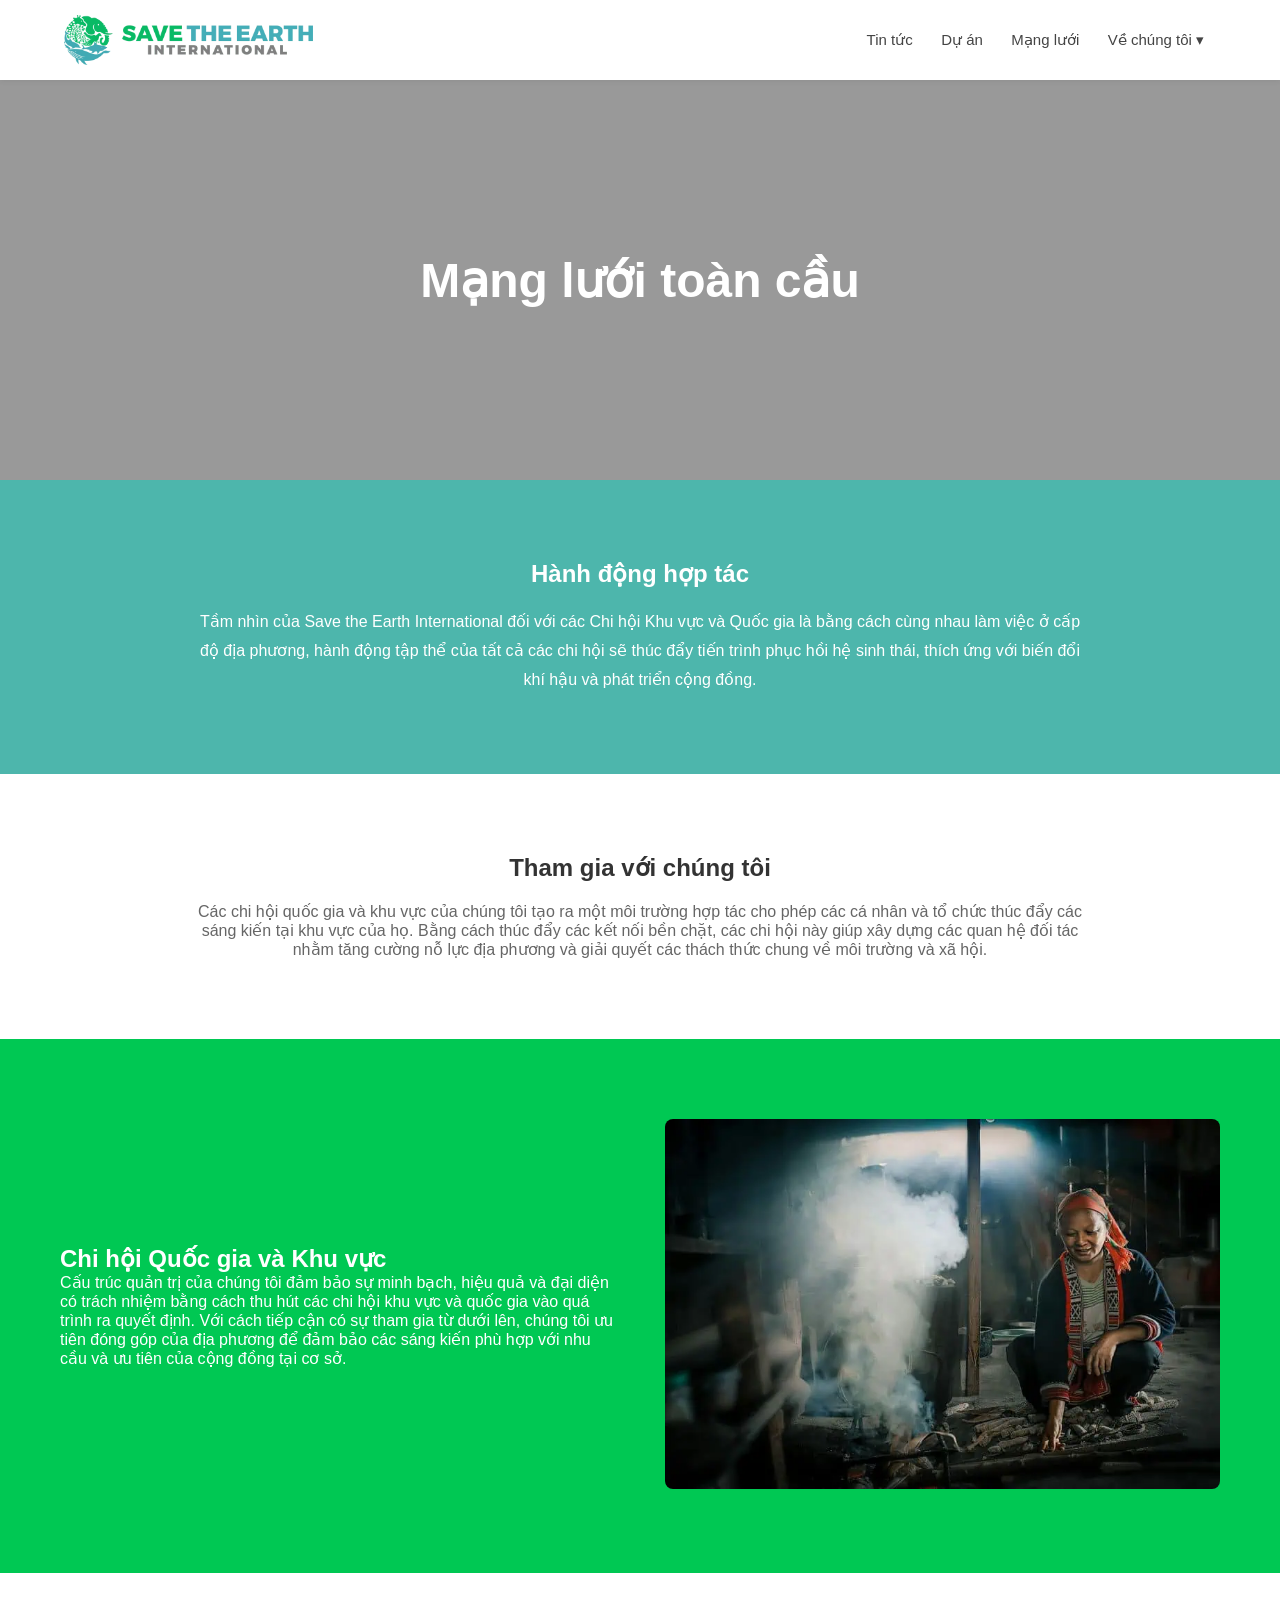
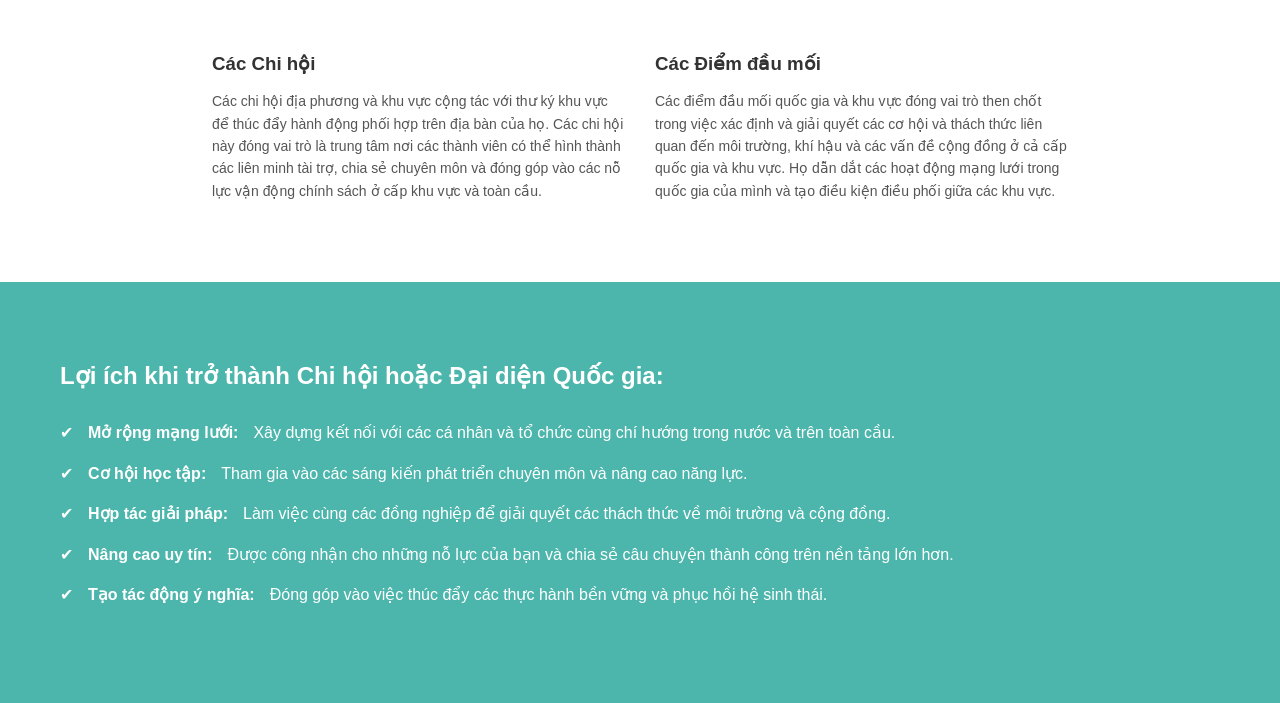
<file: network.html>
<!DOCTYPE html>
<html lang="vi">

<head>
  <meta charset="UTF-8">
  <meta name="viewport" content="width=device-width, initial-scale=1.0">
  <title>Save The Earth International - Vì Một Thế Giới Bền Vững</title>
  <link rel="stylesheet" href="networks.css">
</head>

<body>

  <header class="navbar">
    <a href="index.html">
      <div class="logo">
        <img src="logo.png" alt="Logo Save The Earth">
        <div class="logo-text">
        </div>
      </div>
    </a>
    <nav class="nav-links">
      <a href="news.html">Tin tức</a>
      <a href="projects.html">Dự án</a>
      <a href="network.html">Mạng lưới</a>
      <a href="about.html">Về chúng tôi ▾</a>
    </nav>
  </header>

  <main class="network-page">
    <section class="network-hero">
      <div class="container">
        <h1>Mạng lưới toàn cầu</h1>
      </div>
    </section>

    <section class="collab-action">
      <div class="container">
        <h2>Hành động hợp tác</h2>
        <p>Tầm nhìn của Save the Earth International đối với các Chi hội Khu vực và Quốc gia là bằng cách cùng nhau làm
          việc ở cấp độ địa phương, hành động tập thể của tất cả các chi hội sẽ thúc đẩy tiến trình phục hồi hệ sinh
          thái, thích ứng với biến đổi khí hậu và phát triển cộng đồng.</p>
      </div>
    </section>

    <section class="join-us-simple">
      <div class="container">
        <h2>Tham gia với chúng tôi</h2>
        <p>Các chi hội quốc gia và khu vực của chúng tôi tạo ra một môi trường hợp tác cho phép các cá nhân và tổ chức
          thúc đẩy các sáng kiến tại khu vực của họ. Bằng cách thúc đẩy các kết nối bền chặt, các chi hội này giúp xây
          dựng các quan hệ đối tác nhằm tăng cường nỗ lực địa phương và giải quyết các thách thức chung về môi trường và
          xã hội.</p>
      </div>
    </section>

    <section class="chapters-green">
      <div class="container flex-container">
        <div class="text-side">
          <h2>Chi hội Quốc gia và Khu vực</h2>
          <p>Cấu trúc quản trị của chúng tôi đảm bảo sự minh bạch, hiệu quả và đại diện có trách nhiệm bằng cách thu hút
            các chi hội khu vực và quốc gia vào quá trình ra quyết định. Với cách tiếp cận có sự tham gia từ dưới lên,
            chúng tôi ưu tiên đóng góp của địa phương để đảm bảo các sáng kiến phù hợp với nhu cầu và ưu tiên của cộng
            đồng tại cơ sở.</p>
        </div>
        <div class="image-side">
          <img src="congdongdiaphuong.png" alt="Cộng đồng địa phương">
        </div>
      </div>
    </section>

    <section class="focal-points" style="width: 70%; display: flex; flex-direction: column; align-items: center; margin: 0 auto; gap: 20px;">
      <div class="container flex-grid">
        <div class="col">
          <h3>Các Chi hội</h3>
          <p>Các chi hội địa phương và khu vực cộng tác với thư ký khu vực để thúc đẩy hành động phối hợp trên địa bàn
            của họ. Các chi hội này đóng vai trò là trung tâm nơi các thành viên có thể hình thành các liên minh tài
            trợ, chia sẻ chuyên môn và đóng góp vào các nỗ lực vận động chính sách ở cấp khu vực và toàn cầu.</p>
        </div>
        <div class="col">
          <h3>Các Điểm đầu mối</h3>
          <p>Các điểm đầu mối quốc gia và khu vực đóng vai trò then chốt trong việc xác định và giải quyết các cơ hội và
            thách thức liên quan đến môi trường, khí hậu và các vấn đề cộng đồng ở cả cấp quốc gia và khu vực. Họ dẫn
            dắt các hoạt động mạng lưới trong quốc gia của mình và tạo điều kiện điều phối giữa các khu vực.</p>
        </div>
      </div>
    </section>
    
    <section class="benefits-section">
      <div class="container">
        <h2>Lợi ích khi trở thành Chi hội hoặc Đại diện Quốc gia:</h2>
        <ul class="benefits-list">
          <li><span>✔</span> <strong>Mở rộng mạng lưới:</strong> Xây dựng kết nối với các cá nhân và tổ chức cùng chí
            hướng trong nước và trên toàn cầu.</li>
          <li><span>✔</span> <strong>Cơ hội học tập:</strong> Tham gia vào các sáng kiến phát triển chuyên môn và nâng
            cao năng lực.</li>
          <li><span>✔</span> <strong>Hợp tác giải pháp:</strong> Làm việc cùng các đồng nghiệp để giải quyết các thách
            thức về môi trường và cộng đồng.</li>
          <li><span>✔</span> <strong>Nâng cao uy tín:</strong> Được công nhận cho những nỗ lực của bạn và chia sẻ câu
            chuyện thành công trên nền tảng lớn hơn.</li>
          <li><span>✔</span> <strong>Tạo tác động ý nghĩa:</strong> Đóng góp vào việc thúc đẩy các thực hành bền vững và
            phục hồi hệ sinh thái.</li>
        </ul>
      </div>
    </section>
  </main>

</body>

</html>
</file>
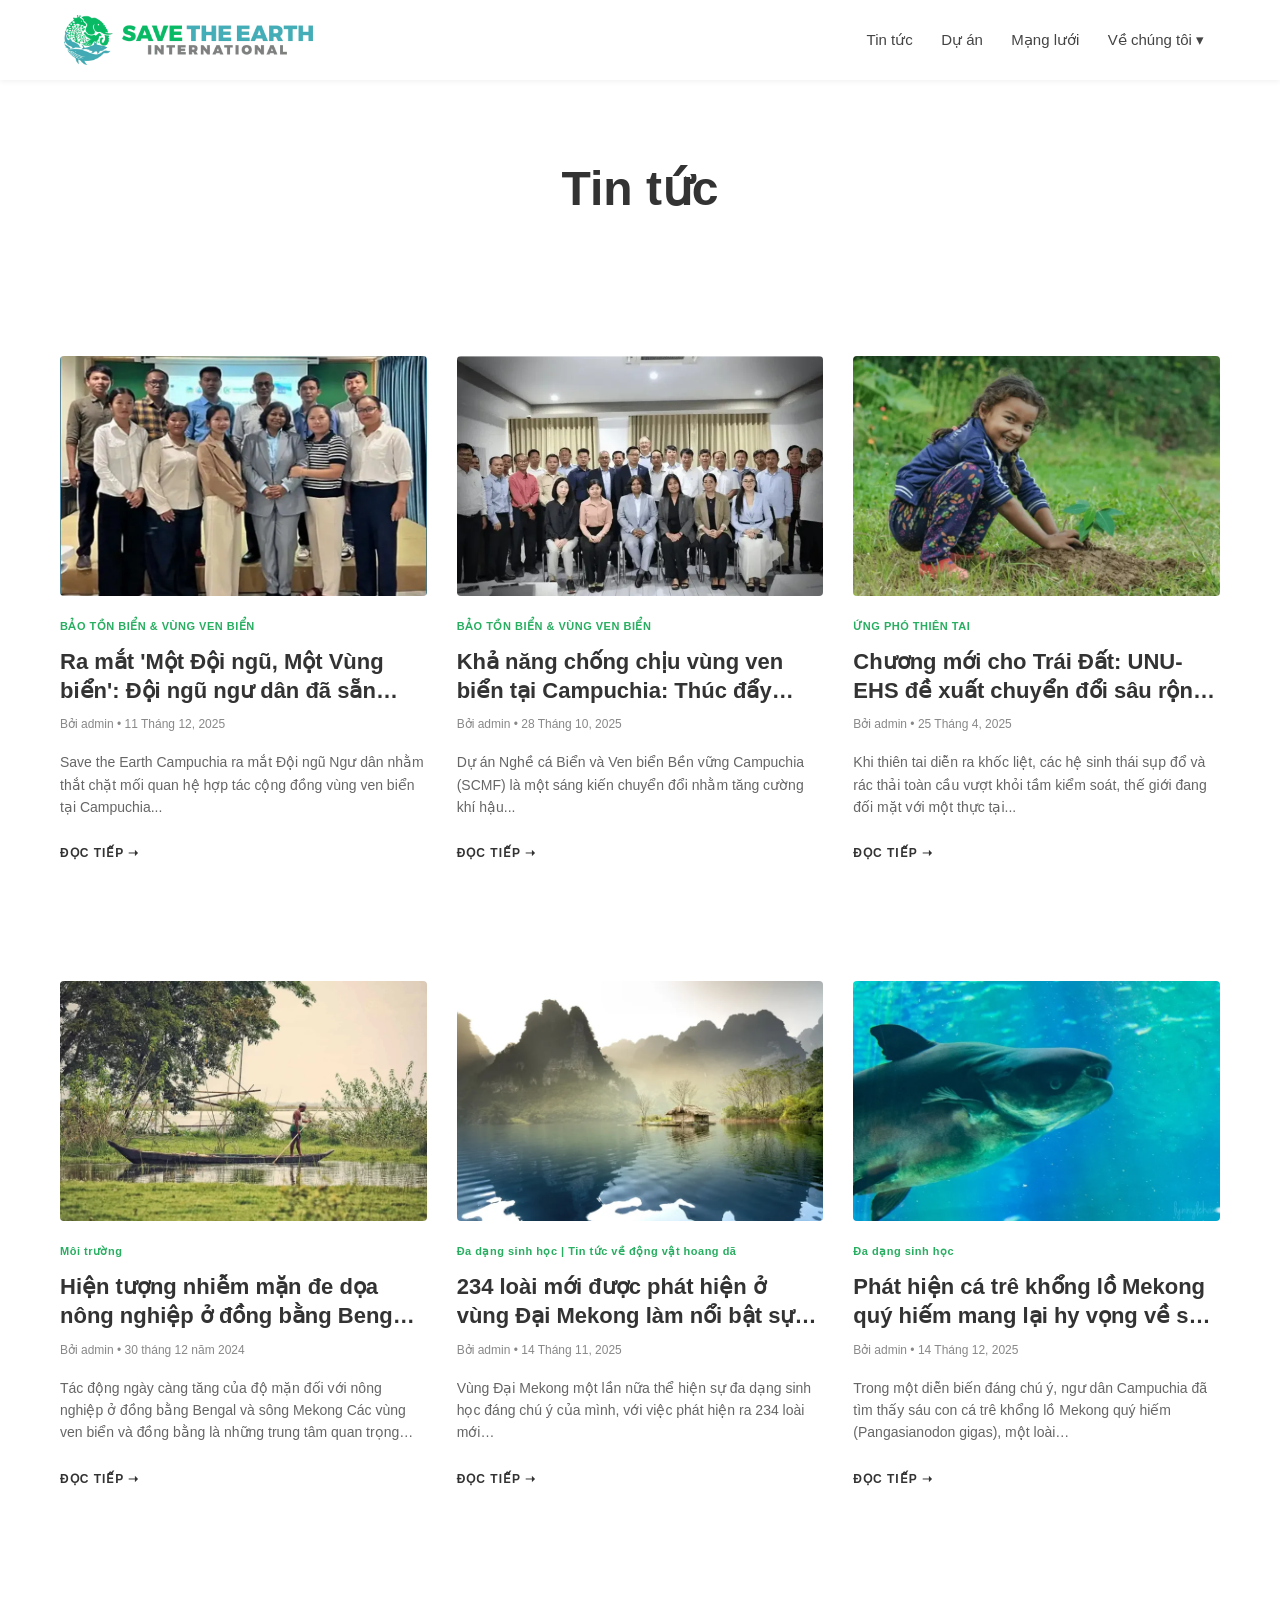
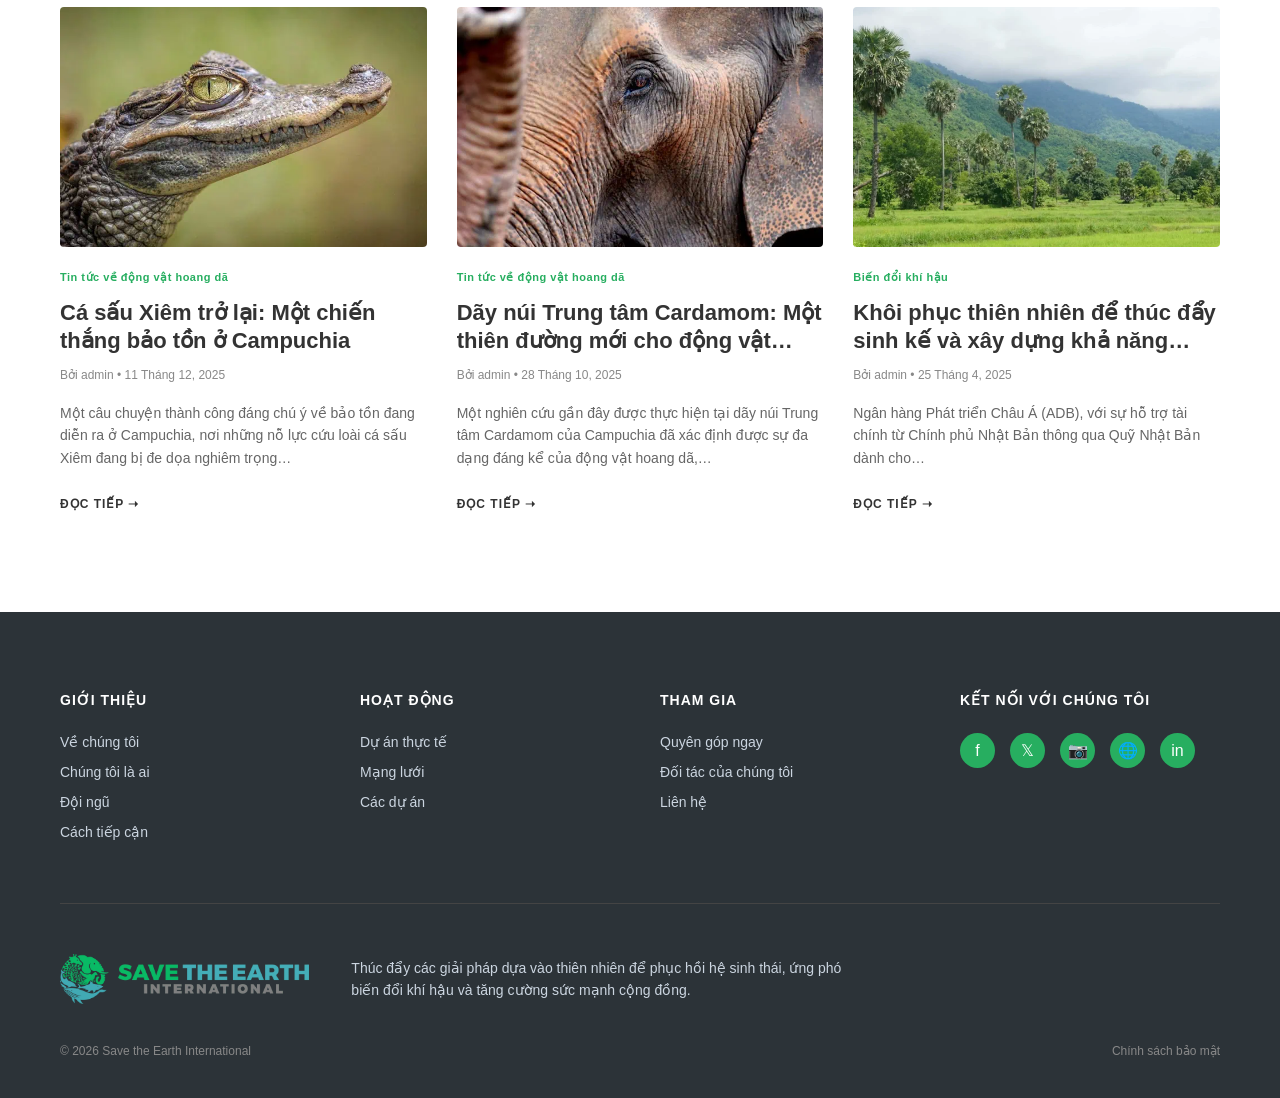
<file: news.html>
<!DOCTYPE html>
<html lang="vi">

<head>
  <meta charset="UTF-8">
  <meta name="viewport" content="width=device-width, initial-scale=1.0">
  <title>Save The Earth International - Vì Một Thế Giới Bền Vững</title>
  <link rel="stylesheet" href="news.css">
</head>

<body>

  <header class="navbar">
    <a href="index.html">
      <div class="logo">
        <img src="logo.png" alt="Logo Save The Earth">
        <div class="logo-text">
        </div>
      </div>
    </a>
    <nav class="nav-links">
      <a href="news.html">Tin tức</a>
      <a href="projects.html">Dự án</a>
      <a href="network.html">Mạng lưới</a>
      <a href="about.html">Về chúng tôi ▾</a>
    </nav>
  </header>

  <main>
    <section class="news-section">
      <div class="container">
        <h1 class="main-news-title">Tin tức</h1>

        <div class="news-grid">
          <div class="news-card">
            <div class="card-image">
              <img src="new1.png" alt="Launching One Team One Coast">
            </div>
            <div class="card-content">
              <span class="category">BẢO TỒN BIỂN & VÙNG VEN BIỂN</span>
              <h3 class="card-title">Ra mắt 'Một Đội ngũ, Một Vùng biển': Đội ngũ ngư dân đã sẵn sàng hành động</h3>
              <div class="card-meta">Bởi admin • 11 Tháng 12, 2025</div>
              <p class="card-excerpt">
                Save the Earth Campuchia ra mắt Đội ngũ Ngư dân nhằm thắt chặt mối quan hệ hợp tác cộng đồng vùng ven
                biển tại Campuchia...
              </p>
              <a href="#" class="read-more">ĐỌC TIẾP ➝</a>
            </div>
          </div>

          <div class="news-card">
            <div class="card-image">
              <img src="new2.png" alt="Coastal Resilience Cambodia">
            </div>
            <div class="card-content">
              <span class="category">BẢO TỒN BIỂN & VÙNG VEN BIỂN</span>
              <h3 class="card-title">Khả năng chống chịu vùng ven biển tại Campuchia: Thúc đẩy nghề cá bền vững</h3>
              <div class="card-meta">Bởi admin • 28 Tháng 10, 2025</div>
              <p class="card-excerpt">
                Dự án Nghề cá Biển và Ven biển Bền vững Campuchia (SCMF) là một sáng kiến chuyển đổi nhằm tăng cường khí
                hậu...
              </p>
              <a href="#" class="read-more">ĐỌC TIẾP ➝</a>
            </div>
          </div>

          <div class="news-card">
            <div class="card-image">
              <img src="new3.png" alt="UNU-EHS Deep Transformation">
            </div>
            <div class="card-content">
              <span class="category">ỨNG PHÓ THIÊN TAI</span>
              <h3 class="card-title">Chương mới cho Trái Đất: UNU-EHS đề xuất chuyển đổi sâu rộng vì hành tinh xanh</h3>
              <div class="card-meta">Bởi admin • 25 Tháng 4, 2025</div>
              <p class="card-excerpt">
                Khi thiên tai diễn ra khốc liệt, các hệ sinh thái sụp đổ và rác thải toàn cầu vượt khỏi tầm kiểm soát,
                thế giới đang đối mặt với một thực tại...
              </p>
              <a href="#" class="read-more">ĐỌC TIẾP ➝</a>
            </div>
          </div>
        </div>

        <div class="news-grid">
          <div class="news-card">
            <div class="card-image">
              <img src="new4.png" alt="Launching One Team One Coast">
            </div>
            <div class="card-content">
              <span class="category">Môi trường</span>
              <h3 class="card-title">Hiện tượng nhiễm mặn đe dọa nông nghiệp ở đồng bằng Bengal và sông Mekong: Kêu gọi
                các giải pháp thích ứng</h3>
              <div class="card-meta">Bởi admin • 30 tháng 12 năm 2024</div>
              <p class="card-excerpt">
                Tác động ngày càng tăng của độ mặn đối với nông nghiệp ở đồng bằng Bengal và sông Mekong Các vùng ven
                biển và đồng bằng là những trung tâm quan trọng…
              </p>
              <a href="#" class="read-more">ĐỌC TIẾP ➝</a>
            </div>
          </div>

          <div class="news-card">
            <div class="card-image">
              <img src="new5.png" alt="Coastal Resilience Cambodia">
            </div>
            <div class="card-content">
              <span class="category">Đa dạng sinh học | Tin tức về động vật hoang dã</span>
              <h3 class="card-title">234 loài mới được phát hiện ở vùng Đại Mekong làm nổi bật sự đa dạng sinh học phong
                phú</h3>
              <div class="card-meta">Bởi admin • 14 Tháng 11, 2025</div>
              <p class="card-excerpt">
                Vùng Đại Mekong một lần nữa thể hiện sự đa dạng sinh học đáng chú ý của mình, với việc phát hiện ra 234
                loài mới…
              </p>
              <a href="#" class="read-more">ĐỌC TIẾP ➝</a>
            </div>
          </div>

          <div class="news-card">
            <div class="card-image">
              <img src="new6.png" alt="UNU-EHS Deep Transformation">
            </div>
            <div class="card-content">
              <span class="category">Đa dạng sinh học</span>
              <h3 class="card-title">Phát hiện cá trê khổng lồ Mekong quý hiếm mang lại hy vọng về sự sống còn của loài
              </h3>
              <div class="card-meta">Bởi admin • 14 Tháng 12, 2025</div>
              <p class="card-excerpt">
                Trong một diễn biến đáng chú ý, ngư dân Campuchia đã tìm thấy sáu con cá trê khổng lồ Mekong quý hiếm
                (Pangasianodon gigas), một loài…
              </p>
              <a href="#" class="read-more">ĐỌC TIẾP ➝</a>
            </div>
          </div>
        </div>

        <div class="news-grid">
          <div class="news-card">
            <div class="card-image">
              <img src="new7.png" alt="Launching One Team One Coast">
            </div>
            <div class="card-content">
              <span class="category">Tin tức về động vật hoang dã</span>
              <h3 class="card-title">Cá sấu Xiêm trở lại: Một chiến thắng bảo tồn ở Campuchia</h3>
              <div class="card-meta">Bởi admin • 11 Tháng 12, 2025</div>
              <p class="card-excerpt">
                Một câu chuyện thành công đáng chú ý về bảo tồn đang diễn ra ở Campuchia, nơi những nỗ lực cứu loài cá
                sấu Xiêm đang bị đe dọa nghiêm trọng…
              </p>
              <a href="#" class="read-more">ĐỌC TIẾP ➝</a>
            </div>
          </div>

          <div class="news-card">
            <div class="card-image">
              <img src="new8.png" alt="Coastal Resilience Cambodia">
            </div>
            <div class="card-content">
              <span class="category">Tin tức về động vật hoang dã</span>
              <h3 class="card-title">Dãy núi Trung tâm Cardamom: Một thiên đường mới cho động vật hoang dã có nguy cơ
                tuyệt chủng</h3>
              <div class="card-meta">Bởi admin • 28 Tháng 10, 2025</div>
              <p class="card-excerpt">
                Một nghiên cứu gần đây được thực hiện tại dãy núi Trung tâm Cardamom của Campuchia đã xác định được sự
                đa dạng đáng kể của động vật hoang dã,…
              </p>
              <a href="#" class="read-more">ĐỌC TIẾP ➝</a>
            </div>
          </div>

          <div class="news-card">
            <div class="card-image">
              <img src="new9.png" alt="UNU-EHS Deep Transformation">
            </div>
            <div class="card-content">
              <span class="category">Biến đổi khí hậu</span>
              <h3 class="card-title">Khôi phục thiên nhiên để thúc đẩy sinh kế và xây dựng khả năng chống chịu với biến
                đổi khí hậu ở Campuchia</h3>
              <div class="card-meta">Bởi admin • 25 Tháng 4, 2025</div>
              <p class="card-excerpt">
                Ngân hàng Phát triển Châu Á (ADB), với sự hỗ trợ tài chính từ Chính phủ Nhật Bản thông qua Quỹ Nhật Bản
                dành cho…
              </p>
              <a href="#" class="read-more">ĐỌC TIẾP ➝</a>
            </div>
          </div>
        </div>

      </div>
    </section>

    <footer class="main-footer">
      <div class="container">
        <div class="footer-grid">
          <div class="footer-col">
            <h4>GIỚI THIỆU</h4>
            <ul>
              <li><a href="#">Về chúng tôi</a></li>
              <li><a href="#">Chúng tôi là ai</a></li>
              <li><a href="#">Đội ngũ</a></li>
              <li><a href="#">Cách tiếp cận</a></li>
            </ul>
          </div>
          <div class="footer-col">
            <h4>HOẠT ĐỘNG</h4>
            <ul>
              <li><a href="#">Dự án thực tế</a></li>
              <li><a href="#">Mạng lưới</a></li>
              <li><a href="#">Các dự án</a></li>
            </ul>
          </div>
          <div class="footer-col">
            <h4>THAM GIA</h4>
            <ul>
              <li><a href="#">Quyên góp ngay</a></li>
              <li><a href="#">Đối tác của chúng tôi</a></li>
              <li><a href="#">Liên hệ</a></li>
            </ul>
          </div>
          <div class="footer-col social-col">
            <h4>KẾT NỐI VỚI CHÚNG TÔI</h4>
            <div class="social-icons">
              <a href="#" class="icon">f</a>
              <a href="#" class="icon">𝕏</a>
              <a href="#" class="icon">📷</a>
              <a href="#" class="icon">🌐</a>
              <a href="#" class="icon">in</a>
            </div>
          </div>
        </div>

        <div class="footer-bottom">
          <div class="footer-logo-area">
            <div class="logo">
              <img src="logo.png" alt="Logo Footer">
            </div>
            <p class="footer-tagline">Thúc đẩy các giải pháp dựa vào thiên nhiên để phục hồi hệ sinh thái, ứng phó biến
              đổi khí hậu và tăng cường sức mạnh cộng đồng.</p>
          </div>
          <div class="footer-copy">
            <span>© 2026 Save the Earth International</span>
            <a href="#">Chính sách bảo mật</a>
          </div>
        </div>
      </div>
    </footer>
  </main>

</body>

</html>
</file>
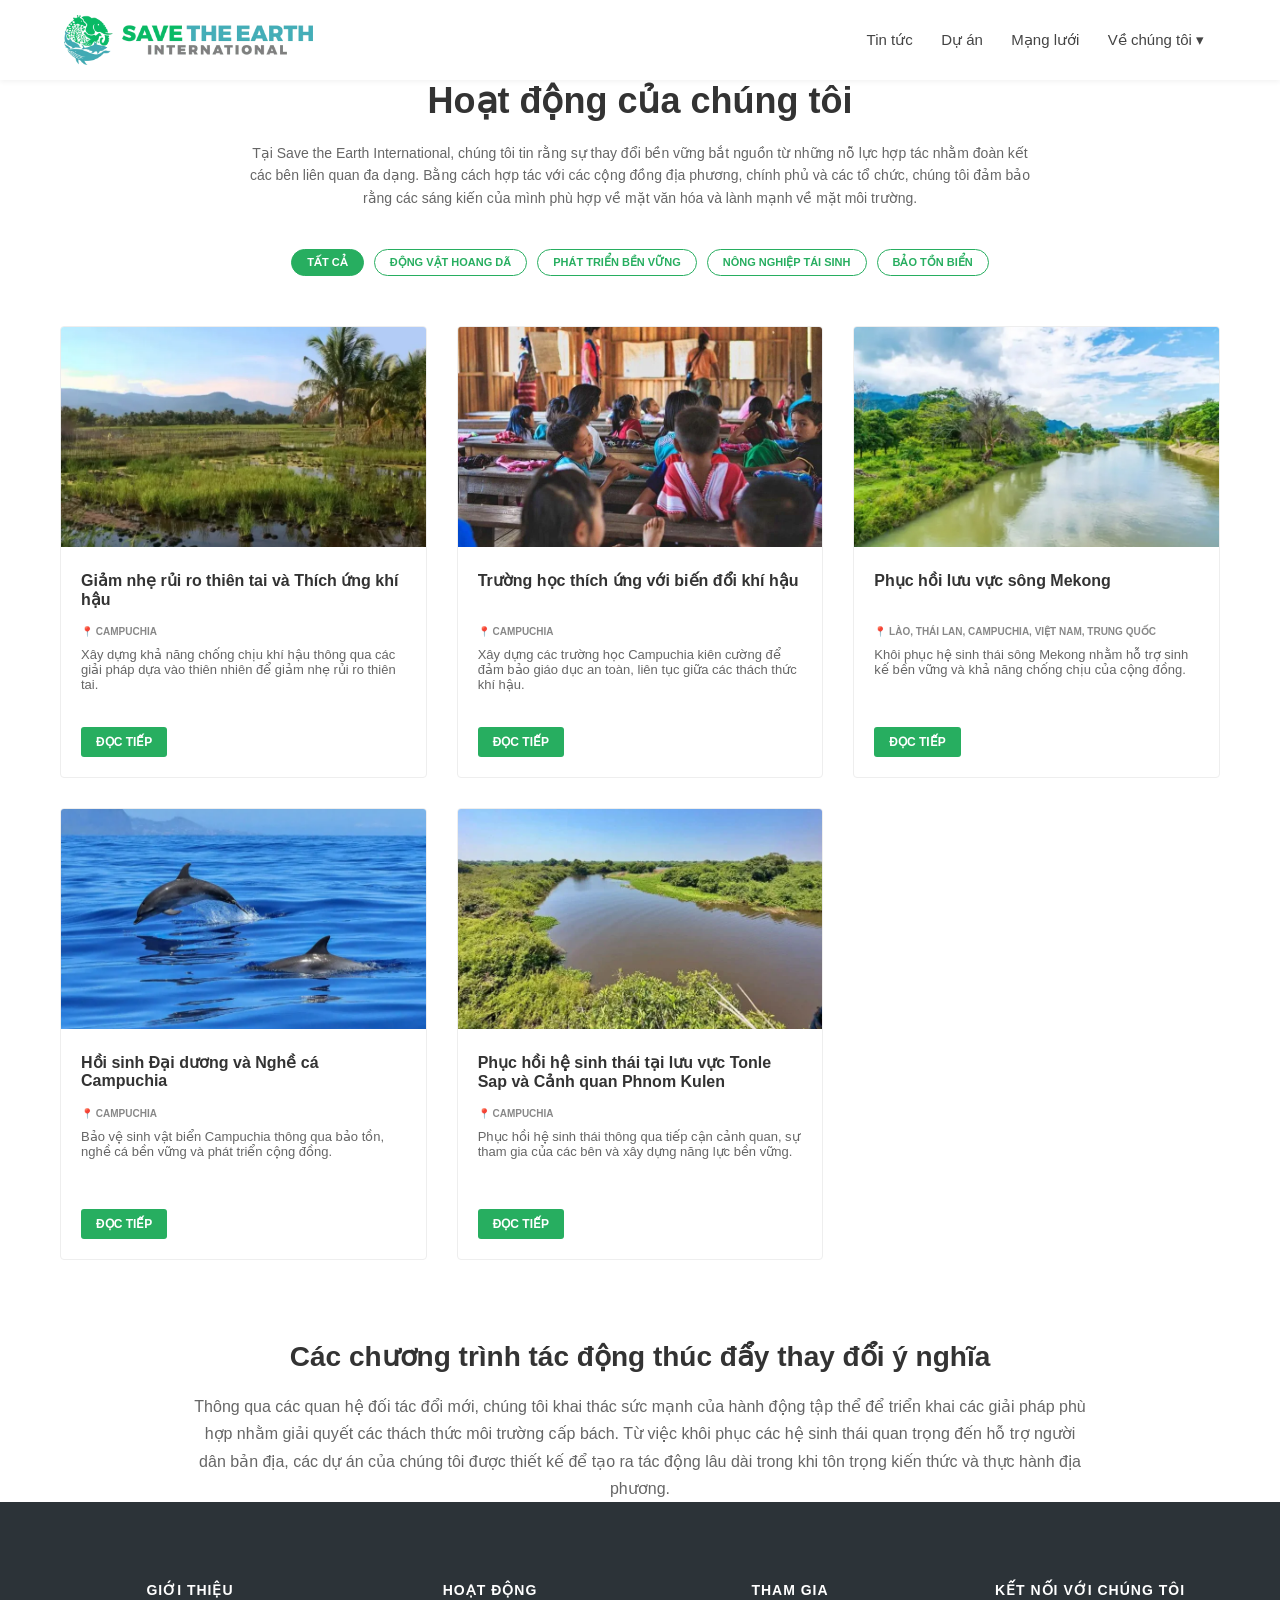
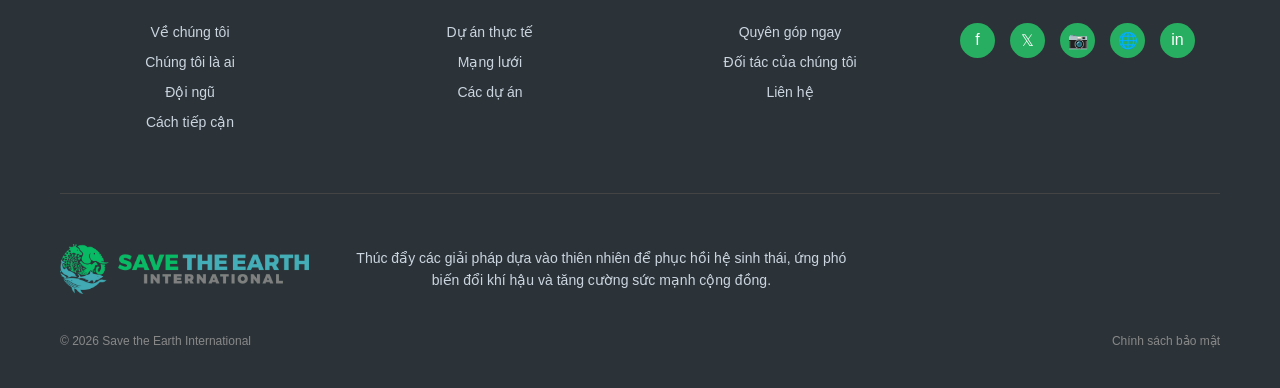
<file: projects.html>
<!DOCTYPE html>
<html lang="vi">

<head>
  <meta charset="UTF-8">
  <meta name="viewport" content="width=device-width, initial-scale=1.0">
  <title>Save The Earth International - Vì Một Thế Giới Bền Vững</title>
  <link rel="stylesheet" href="projects.css">
</head>

<body>

  <header class="navbar">
    <a href="index.html">
      <div class="logo">
        <img src="logo.png" alt="Logo Save The Earth">
        <div class="logo-text">
        </div>
      </div>
    </a>
    <nav class="nav-links">
      <a href="news.html">Tin tức</a>
      <a href="projects.html">Dự án</a>
      <a href="network.html">Mạng lưới</a>
      <a href="about.html">Về chúng tôi ▾</a>
    </nav>
  </header>

  <main class="work-action-section">
    <div class="container">
      <div class="work-header">
        <h1>Hoạt động của chúng tôi</h1>
        <p>Tại Save the Earth International, chúng tôi tin rằng sự thay đổi bền vững bắt nguồn từ những nỗ lực hợp tác
          nhằm đoàn kết các bên liên quan đa dạng. Bằng cách hợp tác với các cộng đồng địa phương, chính phủ và các tổ
          chức, chúng tôi đảm bảo rằng các sáng kiến của mình phù hợp về mặt văn hóa và lành mạnh về mặt môi trường.</p>
      </div>

      <div class="filter-tags">
        <button class="tag active">TẤT CẢ</button>
        <button class="tag">ĐỘNG VẬT HOANG DÃ</button>
        <button class="tag">PHÁT TRIỂN BỀN VỮNG</button>
        <button class="tag">NÔNG NGHIỆP TÁI SINH</button>
        <button class="tag">BẢO TỒN BIỂN</button>

      </div>

      <div class="work-grid">
        <div class="work-card">
          <img src="project1.png" alt="Giảm nhẹ rủi ro">
          <div class="work-card-body">
            <h3>Giảm nhẹ rủi ro thiên tai và Thích ứng khí hậu</h3>
            <span class="location">📍 CAMPUCHIA</span>
            <p>Xây dựng khả năng chống chịu khí hậu thông qua các giải pháp dựa vào thiên nhiên để giảm nhẹ rủi ro thiên
              tai.</p>
            <a href="#" class="btn-read">ĐỌC TIẾP</a>
          </div>
        </div>

        <div class="work-card">
          <img src="project2.png" alt="Trường học khí hậu">
          <div class="work-card-body">
            <h3>Trường học thích ứng với biến đổi khí hậu</h3>
            <span class="location">📍 CAMPUCHIA</span>
            <p>Xây dựng các trường học Campuchia kiên cường để đảm bảo giáo dục an toàn, liên tục giữa các thách thức
              khí hậu.</p>
            <a href="#" class="btn-read">ĐỌC TIẾP</a>
          </div>
        </div>

        <div class="work-card">
          <img src="project3.png" alt="Sông Mekong">
          <div class="work-card-body">
            <h3>Phục hồi lưu vực sông Mekong</h3>
            <span class="location">📍 LÀO, THÁI LAN, CAMPUCHIA, VIỆT NAM, TRUNG QUỐC</span>
            <p>Khôi phục hệ sinh thái sông Mekong nhằm hỗ trợ sinh kế bền vững và khả năng chống chịu của cộng đồng.</p>
            <a href="#" class="btn-read">ĐỌC TIẾP</a>
          </div>
        </div>

        <div class="work-card">
          <img src="project4.png" alt="Đại dương Campuchia">
          <div class="work-card-body">
            <h3>Hồi sinh Đại dương và Nghề cá Campuchia</h3>
            <span class="location">📍 CAMPUCHIA</span>
            <p>Bảo vệ sinh vật biển Campuchia thông qua bảo tồn, nghề cá bền vững và phát triển cộng đồng.</p>
            <a href="#" class="btn-read">ĐỌC TIẾP</a>
          </div>
        </div>

        <div class="work-card">
          <img src="project5.png" alt="Tonle Sap">
          <div class="work-card-body">
            <h3>Phục hồi hệ sinh thái tại lưu vực Tonle Sap và Cảnh quan Phnom Kulen</h3>
            <span class="location">📍 CAMPUCHIA</span>
            <p>Phục hồi hệ sinh thái thông qua tiếp cận cảnh quan, sự tham gia của các bên và xây dựng năng lực bền
              vững.</p>
            <a href="#" class="btn-read">ĐỌC TIẾP</a>
          </div>
        </div>
      </div>

      <div class="work-footer-text">
        <h2>Các chương trình tác động thúc đẩy thay đổi ý nghĩa</h2>
        <p>Thông qua các quan hệ đối tác đổi mới, chúng tôi khai thác sức mạnh của hành động tập thể để triển khai các
          giải pháp phù hợp nhằm giải quyết các thách thức môi trường cấp bách. Từ việc khôi phục các hệ sinh thái quan
          trọng đến hỗ trợ người dân bản địa, các dự án của chúng tôi được thiết kế để tạo ra tác động lâu dài trong khi
          tôn trọng kiến thức và thực hành địa phương.</p>
      </div>
    </div>

    <footer class="main-footer">
      <div class="container">
        <div class="footer-grid">
          <div class="footer-col">
            <h4>GIỚI THIỆU</h4>
            <ul>
              <li><a href="#">Về chúng tôi</a></li>
              <li><a href="#">Chúng tôi là ai</a></li>
              <li><a href="#">Đội ngũ</a></li>
              <li><a href="#">Cách tiếp cận</a></li>
            </ul>
          </div>
          <div class="footer-col">
            <h4>HOẠT ĐỘNG</h4>
            <ul>
              <li><a href="#">Dự án thực tế</a></li>
              <li><a href="#">Mạng lưới</a></li>
              <li><a href="#">Các dự án</a></li>
            </ul>
          </div>
          <div class="footer-col">
            <h4>THAM GIA</h4>
            <ul>
              <li><a href="#">Quyên góp ngay</a></li>
              <li><a href="#">Đối tác của chúng tôi</a></li>
              <li><a href="#">Liên hệ</a></li>
            </ul>
          </div>
          <div class="footer-col social-col">
            <h4>KẾT NỐI VỚI CHÚNG TÔI</h4>
            <div class="social-icons">
              <a href="#" class="icon">f</a>
              <a href="#" class="icon">𝕏</a>
              <a href="#" class="icon">📷</a>
              <a href="#" class="icon">🌐</a>
              <a href="#" class="icon">in</a>
            </div>
          </div>
        </div>

        <div class="footer-bottom">
          <div class="footer-logo-area">
            <div class="logo">
              <img src="logo.png" alt="Logo Footer">
            </div>
            <p class="footer-tagline">Thúc đẩy các giải pháp dựa vào thiên nhiên để phục hồi hệ sinh thái, ứng phó biến
              đổi khí hậu và tăng cường sức mạnh cộng đồng.</p>
          </div>
          <div class="footer-copy">
            <span>© 2026 Save the Earth International</span>
            <a href="#">Chính sách bảo mật</a>
          </div>
        </div>
      </div>
    </footer>
  </main>

</body>

</html>
</file>
<file: networks.css>
* {
  margin: 0;
  padding: 0;
  box-sizing: border-box;
  font-family: 'Segoe UI', Tahoma, Geneva, Verdana, sans-serif;
}

.navbar {
  display: flex;
  justify-content: space-between;
  align-items: center;
  padding: 15px 5%;
  background: #fff;
  position: sticky;
  top: 0;
  z-index: 1000;
  box-shadow: 0 2px 5px rgba(0, 0, 0, 0.05);
}

.logo {
  display: flex;
  align-items: center;
}

.logo img {
  height: 50px;
  margin-right: 12px;
}

.logo-text .green {
  color: #27ae60;
  font-weight: 800;
  font-size: 18px;
  line-height: 1;
}

.logo-text .gray {
  color: #555;
  font-size: 12px;
  letter-spacing: 1px;
  font-weight: 600;
}

.nav-links a {
  text-decoration: none;
  color: #444;
  margin: 0 12px;
  font-weight: 500;
  font-size: 15px;
  transition: color 0.3s;
}

.nav-links a:hover {
  color: #27ae60;
}

.nav-actions {
  display: flex;
  align-items: center;
  gap: 20px;
}

.cart-icon {
  font-size: 18px;
  cursor: pointer;
  position: relative;
}

.cart-icon small {
  background: #eee;
  padding: 2px 6px;
  border-radius: 50%;
  font-size: 10px;
  position: absolute;
  top: -10px;
  right: -15px;
}

.btn-donate {
  background-color: #00b894;
  color: white;
  border: none;
  padding: 10px 25px;
  border-radius: 4px;
  font-weight: bold;
  cursor: pointer;
  transition: background 0.3s;
}

.btn-donate:hover {
  background-color: #009475;
}


.container {
  max-width: 1200px;
  margin: 0 auto;
  padding: 0 20px;
}


.network-page section { padding: 80px 0; }

.network-hero {
    background: linear-gradient(rgba(0,0,0,0.4), rgba(0,0,0,0.4)), center/cover;
    height: 400px;
    display: flex;
    align-items: center;
    color: white;
    text-align: center;
}
.network-hero h1 { font-size: 48px; width: 100%; }

.collab-action {
    background-color: #4db6ac;
    color: white;
    text-align: center;
}
.collab-action h2 { margin-bottom: 20px; }
.collab-action p { max-width: 900px; margin: 0 auto; line-height: 1.8; }

.join-us-simple { text-align: center; }
.join-us-simple h2 { margin-bottom: 20px; color: #333; }
.join-us-simple p { max-width: 900px; margin: 0 auto; color: #666; }

.chapters-green {
    background-color: #00c853;
    color: white;
}
.flex-container { display: flex; align-items: center; gap: 50px; }
.text-side { flex: 1; }
.image-side { flex: 1; }
.image-side img { width: 100%; border-radius: 8px; }

.flex-grid { display: flex; gap: 30px; }
.col { flex: 1; }
.col h3 { margin-bottom: 15px; color: #333; }
.col p { color: #555; line-height: 1.6; font-size: 14px; }

.cta-card {
    flex: 1;
    padding: 40px;
    border-radius: 8px;
    color: white;
    text-align: center;
    display: flex;
    flex-direction: column;
    justify-content: space-between;
    min-height: 200px;
}
.card-green { background-color: #00c853; }
.card-teal { background-color: #4db6ac; }
.btn-white {
    background: white;
    color: #333;
    border: none;
    padding: 10px 20px;
    font-weight: bold;
    cursor: pointer;
    margin-top: 20px;
    align-self: center;
}

.benefits-section {
    background-color: #4db6ac;
    color: white;
}
.benefits-section h2 { margin-bottom: 30px; }
.benefits-list { list-style: none; }
.benefits-list li {
    margin-bottom: 15px;
    display: flex;
    align-items: flex-start;
    gap: 15px;
    line-height: 1.6;
}

@media (max-width: 768px) {
    .flex-container, .flex-grid { flex-direction: column; }
    .network-hero h1 { font-size: 32px; }
}





.main-footer {
  background-color: #2c3338;

  color: #cbd5e0;
  padding: 80px 0 40px;
}

.footer-grid {
  display: grid;
  grid-template-columns: repeat(4, 1fr);
  gap: 40px;
  border-bottom: 1px solid #444;
  padding-bottom: 50px;
}

.footer-col h4 {
  color: white;
  font-size: 14px;
  letter-spacing: 1px;
  margin-bottom: 25px;
}

.footer-col ul {
  list-style: none;
}

.footer-col ul li {
  margin-bottom: 12px;
}

.footer-col ul li a {
  text-decoration: none;
  color: #cbd5e0;
  font-size: 14px;
  transition: color 0.3s;
}

.footer-col ul li a:hover {
  color: #27ae60;
}

.social-icons {
  display: flex;
  gap: 15px;
}

.icon {
  width: 35px;
  height: 35px;
  background: #27ae60;
  color: white;
  border-radius: 50%;
  display: flex;
  align-items: center;
  justify-content: center;
  text-decoration: none;
}

.footer-bottom {
  padding-top: 50px;
}

.footer-logo-area {
  display: flex;
  align-items: center;
  gap: 30px;
  margin-bottom: 40px;
}

.footer-logo-area .white {
  color: white;
  font-weight: bold;
}

.footer-tagline {
  max-width: 500px;
  font-size: 14px;
  line-height: 1.6;
}

.footer-copy {
  display: flex;
  justify-content: space-between;
  font-size: 12px;
  color: #888;
}

.footer-copy a {
  color: #888;
  text-decoration: none;
}

@media (max-width: 768px) {
  .newsletter-flex {
    flex-direction: column;
    text-align: center;
  }

  .newsletter-text {
    text-align: center;
    margin-top: 30px;
    order: -1;
  }

  .footer-grid {
    grid-template-columns: 1fr 1fr;
  }

  .footer-logo-area {
    flex-direction: column;
    text-align: center;
  }
}
</file>
<file: news.css>
* {
  margin: 0;
  padding: 0;
  box-sizing: border-box;
  font-family: 'Segoe UI', Tahoma, Geneva, Verdana, sans-serif;
}

.navbar {
  display: flex;
  justify-content: space-between;
  align-items: center;
  padding: 15px 5%;
  background: #fff;
  position: sticky;
  top: 0;
  z-index: 1000;
  box-shadow: 0 2px 5px rgba(0, 0, 0, 0.05);
}

.logo {
  display: flex;
  align-items: center;
}

.logo img {
  height: 50px;
  margin-right: 12px;
}

.logo-text .green {
  color: #27ae60;
  font-weight: 800;
  font-size: 18px;
  line-height: 1;
}

.logo-text .gray {
  color: #555;
  font-size: 12px;
  letter-spacing: 1px;
  font-weight: 600;
}

.nav-links a {
  text-decoration: none;
  color: #444;
  margin: 0 12px;
  font-weight: 500;
  font-size: 15px;
  transition: color 0.3s;
}

.nav-links a:hover {
  color: #27ae60;
}

.nav-actions {
  display: flex;
  align-items: center;
  gap: 20px;
}

.cart-icon {
  font-size: 18px;
  cursor: pointer;
  position: relative;
}

.cart-icon small {
  background: #eee;
  padding: 2px 6px;
  border-radius: 50%;
  font-size: 10px;
  position: absolute;
  top: -10px;
  right: -15px;
}

.btn-donate {
  background-color: #00b894;
  color: white;
  border: none;
  padding: 10px 25px;
  border-radius: 4px;
  font-weight: bold;
  cursor: pointer;
  transition: background 0.3s;
}

.btn-donate:hover {
  background-color: #009475;
}

.news-section {
    padding: 80px 0;
    background-color: #fff;
}

.main-news-title {
    text-align: center;
    font-size: 48px;
    font-weight: 700;
    color: #333;
    margin-bottom: 40px;
}

.news-grid {
    display: grid;
    grid-template-columns: repeat(3, 1fr);
    gap: 30px;
}

.news-card {
   margin-top: 100px;
    background: transparent;
    display: flex;
    flex-direction: column;
}

.card-image img {
    width: 100%;
    height: 240px;
    object-fit: cover;
    border-radius: 4px;
}

.card-content {
    padding: 20px 0;
}

.category {
    color: #27ae60;
    font-size: 11px;
    font-weight: 700;
    letter-spacing: 0.5px;
    display: block;
    margin-bottom: 15px;
}

.card-title {
    font-size: 22px;
    line-height: 1.3;
    color: #333;
    font-weight: 700;
    margin-bottom: 12px;
  
    display: -webkit-box;
    -webkit-line-clamp: 2;
    -webkit-box-orient: vertical;
    overflow: hidden;
}

.card-meta {
    font-size: 12px;
    color: #888;
    margin-bottom: 20px;
}

.card-excerpt {
    font-size: 14px;
    line-height: 1.6;
    color: #666;
    margin-bottom: 25px;
  
    display: -webkit-box;
    -webkit-line-clamp: 3;
    -webkit-box-orient: vertical;
    overflow: hidden;
}

.read-more {
    text-decoration: none;
    color: #333;
    font-size: 12px;
    font-weight: 700;
    letter-spacing: 1px;
    transition: color 0.3s;
}

.read-more:hover {
    color: #27ae60;
}

@media (max-width: 992px) {
    .news-grid { grid-template-columns: 1fr 1fr; }
}

@media (max-width: 600px) {
    .news-grid { grid-template-columns: 1fr; }
    .main-news-title { font-size: 36px; }
}


.container {
  max-width: 1200px;
  margin: 0 auto;
  padding: 0 20px;
}

.main-footer {
  background-color: #2c3338;

  color: #cbd5e0;
  padding: 80px 0 40px;
}

.footer-grid {
  display: grid;
  grid-template-columns: repeat(4, 1fr);
  gap: 40px;
  border-bottom: 1px solid #444;
  padding-bottom: 50px;
}

.footer-col h4 {
  color: white;
  font-size: 14px;
  letter-spacing: 1px;
  margin-bottom: 25px;
}

.footer-col ul {
  list-style: none;
}

.footer-col ul li {
  margin-bottom: 12px;
}

.footer-col ul li a {
  text-decoration: none;
  color: #cbd5e0;
  font-size: 14px;
  transition: color 0.3s;
}

.footer-col ul li a:hover {
  color: #27ae60;
}

.social-icons {
  display: flex;
  gap: 15px;
}

.icon {
  width: 35px;
  height: 35px;
  background: #27ae60;
  color: white;
  border-radius: 50%;
  display: flex;
  align-items: center;
  justify-content: center;
  text-decoration: none;
}

.footer-bottom {
  padding-top: 50px;
}

.footer-logo-area {
  display: flex;
  align-items: center;
  gap: 30px;
  margin-bottom: 40px;
}

.footer-logo-area .white {
  color: white;
  font-weight: bold;
}

.footer-tagline {
  max-width: 500px;
  font-size: 14px;
  line-height: 1.6;
}

.footer-copy {
  display: flex;
  justify-content: space-between;
  font-size: 12px;
  color: #888;
}

.footer-copy a {
  color: #888;
  text-decoration: none;
}

@media (max-width: 768px) {
  .newsletter-flex {
    flex-direction: column;
    text-align: center;
  }

  .newsletter-text {
    text-align: center;
    margin-top: 30px;
    order: -1;
  }

  .footer-grid {
    grid-template-columns: 1fr 1fr;
  }

  .footer-logo-area {
    flex-direction: column;
    text-align: center;
  }
}
</file>
<file: projects.css>
* {
  margin: 0;
  padding: 0;
  box-sizing: border-box;
  font-family: 'Segoe UI', Tahoma, Geneva, Verdana, sans-serif;
}

.navbar {
  display: flex;
  justify-content: space-between;
  align-items: center;
  padding: 15px 5%;
  background: #fff;
  position: sticky;
  top: 0;
  z-index: 1000;
  box-shadow: 0 2px 5px rgba(0, 0, 0, 0.05);
}

.logo {
  display: flex;
  align-items: center;
}

.logo img {
  height: 50px;
  margin-right: 12px;
}

.logo-text .green {
  color: #27ae60;
  font-weight: 800;
  font-size: 18px;
  line-height: 1;
}

.logo-text .gray {
  color: #555;
  font-size: 12px;
  letter-spacing: 1px;
  font-weight: 600;
}

.nav-links a {
  text-decoration: none;
  color: #444;
  margin: 0 12px;
  font-weight: 500;
  font-size: 15px;
  transition: color 0.3s;
}

.nav-links a:hover {
  color: #27ae60;
}

.nav-actions {
  display: flex;
  align-items: center;
  gap: 20px;
}

.cart-icon {
  font-size: 18px;
  cursor: pointer;
  position: relative;
}

.cart-icon small {
  background: #eee;
  padding: 2px 6px;
  border-radius: 50%;
  font-size: 10px;
  position: absolute;
  top: -10px;
  right: -15px;
}

.btn-donate {
  background-color: #00b894;
  color: white;
  border: none;
  padding: 10px 25px;
  border-radius: 4px;
  font-weight: bold;
  cursor: pointer;
  transition: background 0.3s;
}

.btn-donate:hover {
  background-color: #009475;
}


.container {
  max-width: 1200px;
  margin: 0 auto;
  padding: 0 20px;
}


.work-action-section {
  padding: 0px 0;
  background-color: #fff;
  text-align: center;
}

.work-header h1 {
  font-size: 36px;
  color: #333;
  margin-bottom: 20px;
}

.work-header p {
  max-width: 800px;
  margin: 0 auto 40px;
  color: #666;
  line-height: 1.6;
  font-size: 14px;
}

.filter-tags {
  display: flex;
  flex-wrap: wrap;
  justify-content: center;
  gap: 10px;
  margin-bottom: 50px;
}

.tag {
  padding: 6px 15px;
  border: 1px solid #27ae60;
  background: transparent;
  color: #27ae60;
  border-radius: 20px;
  font-size: 11px;
  font-weight: bold;
  cursor: pointer;
  transition: all 0.3s;
}

.tag.active,
.tag:hover {
  background-color: #27ae60;
  color: white;
}

.work-grid {
  display: grid;
  grid-template-columns: repeat(3, 1fr);
  gap: 30px;
  margin-bottom: 80px;
  text-align: left;
}

.work-card {
  border: 1px solid #eee;
  border-radius: 4px;
  overflow: hidden;
  transition: transform 0.3s;
}

.work-card:hover {
  transform: translateY(-5px);
  box-shadow: 0 10px 20px rgba(0, 0, 0, 0.05);
}

.work-card img {
  width: 100%;
  height: 220px;
  object-fit: cover;
}

.work-card-body {
  padding: 20px;
}

.work-card-body h3 {
  font-size: 16px;
  margin-bottom: 10px;
  color: #333;
  height: 45px;

  overflow: hidden;
}

.location {
  display: block;
  font-size: 10px;
  color: #888;
  margin-bottom: 10px;
  font-weight: bold;
}

.work-card-body p {
  font-size: 13px;
  color: #666;
  margin-bottom: 20px;
  height: 60px;
  overflow: hidden;
}

.btn-read {
  display: inline-block;
  background-color: #27ae60;
  color: white;
  padding: 8px 15px;
  text-decoration: none;
  font-size: 12px;
  font-weight: bold;
  border-radius: 3px;
}

.work-footer-text h2 {
  font-size: 28px;
  margin-bottom: 20px;
  color: #333;
}

.work-footer-text p {
  max-width: 900px;
  margin: 0 auto;
  color: #666;
  line-height: 1.7;
}

@media (max-width: 992px) {
  .work-grid {
    grid-template-columns: 1fr 1fr;
  }
}

@media (max-width: 600px) {
  .work-grid {
    grid-template-columns: 1fr;
  }
}

.main-footer {
  background-color: #2c3338;

  color: #cbd5e0;
  padding: 80px 0 40px;
}

.footer-grid {
  display: grid;
  grid-template-columns: repeat(4, 1fr);
  gap: 40px;
  border-bottom: 1px solid #444;
  padding-bottom: 50px;
}

.footer-col h4 {
  color: white;
  font-size: 14px;
  letter-spacing: 1px;
  margin-bottom: 25px;
}

.footer-col ul {
  list-style: none;
}

.footer-col ul li {
  margin-bottom: 12px;
}

.footer-col ul li a {
  text-decoration: none;
  color: #cbd5e0;
  font-size: 14px;
  transition: color 0.3s;
}

.footer-col ul li a:hover {
  color: #27ae60;
}

.social-icons {
  display: flex;
  gap: 15px;
}

.icon {
  width: 35px;
  height: 35px;
  background: #27ae60;
  color: white;
  border-radius: 50%;
  display: flex;
  align-items: center;
  justify-content: center;
  text-decoration: none;
}

.footer-bottom {
  padding-top: 50px;
}

.footer-logo-area {
  display: flex;
  align-items: center;
  gap: 30px;
  margin-bottom: 40px;
}

.footer-logo-area .white {
  color: white;
  font-weight: bold;
}

.footer-tagline {
  max-width: 500px;
  font-size: 14px;
  line-height: 1.6;
}

.footer-copy {
  display: flex;
  justify-content: space-between;
  font-size: 12px;
  color: #888;
}

.footer-copy a {
  color: #888;
  text-decoration: none;
}

@media (max-width: 768px) {
  .newsletter-flex {
    flex-direction: column;
    text-align: center;
  }

  .newsletter-text {
    text-align: center;
    margin-top: 30px;
    order: -1;
  }

  .footer-grid {
    grid-template-columns: 1fr 1fr;
  }

  .footer-logo-area {
    flex-direction: column;
    text-align: center;
  }
}
</file>
